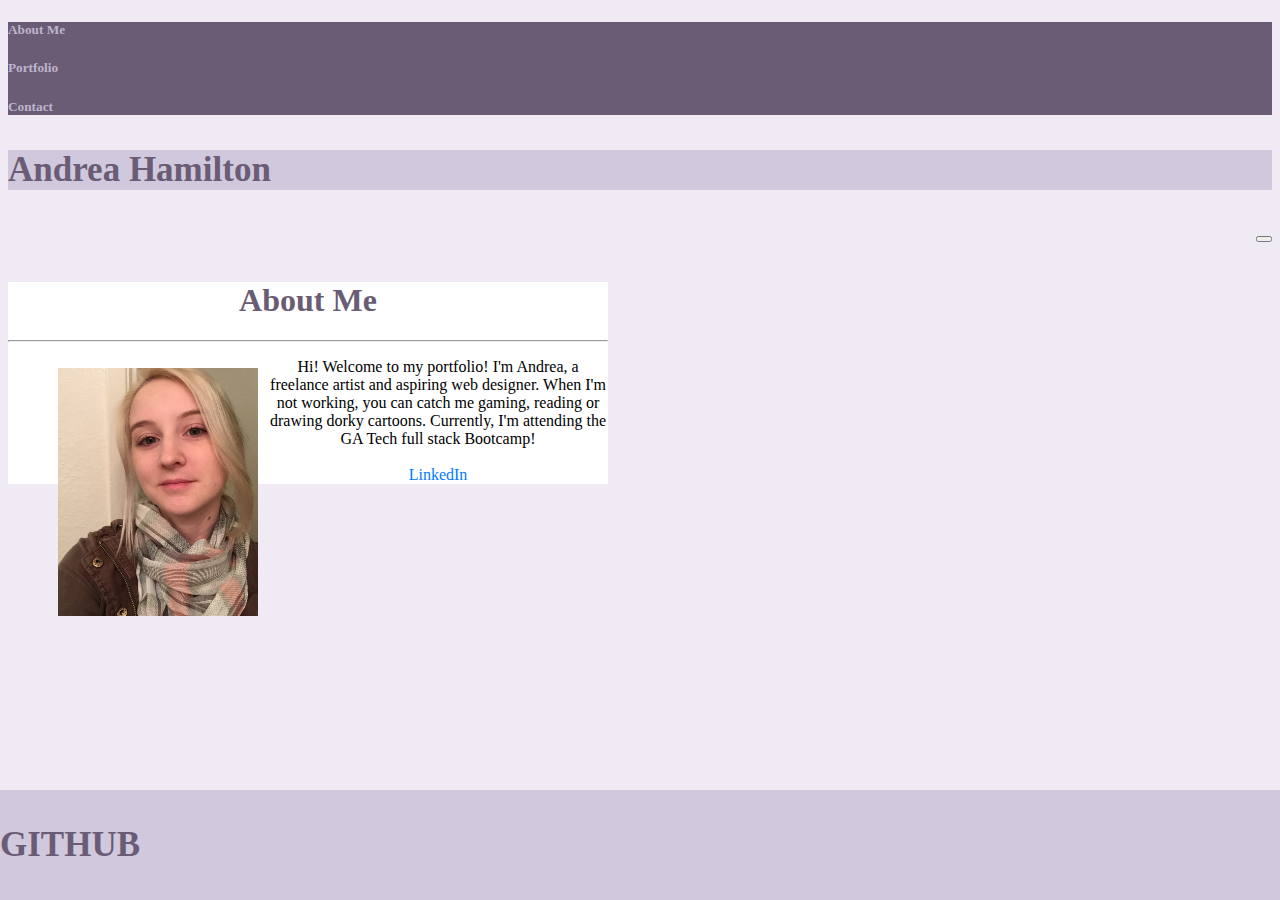
<file: index.html>
<!DOCTYPE html>
<html lang="en">
<head>
  <meta charset="utf-8">
  <meta name="description" content="Contact Me">
  <link rel="stylesheet" href="https://stackpath.bootstrapcdn.com/bootstrap/4.5.0/css/bootstrap.min.css" integrity="sha384-9aIt2nRpC12Uk9gS9baDl411NQApFmC26EwAOH8WgZl5MYYxFfc+NcPb1dKGj7Sk" crossorigin="anonymous"/>
  <link rel="stylesheet" href="./assets/style.css">
  <script src="https://code.jquery.com/jquery-3.5.1.slim.min.js" integrity="sha384-DfXdz2htPH0lsSSs5nCTpuj/zy4C+OGpamoFVy38MVBnE+IbbVYUew+OrCXaRkfj" crossorigin="anonymous"></script>
  <script src="https://cdn.jsdelivr.net/npm/popper.js@1.16.0/dist/umd/popper.min.js" integrity="sha384-Q6E9RHvbIyZFJoft+2mJbHaEWldlvI9IOYy5n3zV9zzTtmI3UksdQRVvoxMfooAo" crossorigin="anonymous"></script>
  <script src="https://stackpath.bootstrapcdn.com/bootstrap/4.5.0/js/bootstrap.min.js" integrity="sha384-OgVRvuATP1z7JjHLkuOU7Xw704+h835Lr+6QL9UvYjZE3Ipu6Tp75j7Bh/kR0JKI" crossorigin="anonymous"></script>
  <title>About Me</title>
</head>

<body>
<!--navbar-->
<header class="pos-f-t">
  <!--navbar-->
  <nav class="navbar navbar-dark">
  </nav>
  <nav class="collapse navbar-dark pt-3 pb-3" id="navbarToggleExternalContent">
      <!--page buttons-->
      <div class="d-flex justify-content-center">
          <a class="nav-item nav-link" href="index.html"><h5>About Me</h5></a>
          <a class="nav-item nav-link" href="portfolio.html"><h5>Portfolio</h5></a>
          <a class="nav-item nav-link" href="contact.html"><h5>Contact</h5></a>
      </div>
  </nav>
  <!--nav bar display-->
  <nav class="navbar navbar-light">
      <a class="navbar-brand ml-5 mt-2" href="#"><h3>Andrea Hamilton</h3></a>
      <div class="navbar-nav float-right text-right pr-3 ">
      <!--hamburger-->
      <button class="navbar-toggler mr-5" type="button" data-toggle="collapse" data-target="#navbarToggleExternalContent" aria-controls="navbarToggleExternalContent" aria-expanded="false" aria-label="Toggle navigation">
          <!-- hamburger icon-->
          <span class="navbar-toggler-icon"></span>
      </button>
      </div>
  </nav>
  <div class="navbar navbar-dark"></div>
</header>



<br>
<br>

<!--main about me content-->
<main class="container containermain my-3 border mt-5 pb-5">
  <div class="row">
    <div class="col-m px-4 pt-4 mb-3">
      <section class="w-100">
        <h1 class="about">About Me</h1>
        <hr class = "mb-4">
        <figure>
          <!--W3C validation returned an error on using align="left" for the image here, but I could get absolutely nothing else to work.-->
          <!--main pcture-->
          <img class ="mr-2 mb-1 alignleft mypicture" src="./assets/images/mycuteface.jpg" alt="Picture of Me" >
        </figure>
        <div class="text-center" >
          <p class = "mt-5">Hi! Welcome to my portfolio! I'm Andrea, a freelance artist and aspiring web designer. 
          When I'm not working, you can catch me gaming, reading or drawing dorky cartoons. Currently, I'm attending the GA Tech
          full stack Bootcamp!
          <br><br>
          <a href="https://www.linkedin.com/in/andrea-hamilton-190b641a8/">LinkedIn</a>
      </section>
    </div>
  </div>
</main>

<!-- Footer -->
<footer class="footer footer-light fixed-bottom p-3">
  
  <div class="container-fluid text-center text-md-left">
      <div class="row">
          <section class="col align-self-center">
              <a class="text-center" href="https://github.com/arhamilton92/responsive-portfolio"><h3>GITHUB</h3></a>
          </section>
      </div>
  </div>
</footer>
</body>
</html>
</file>
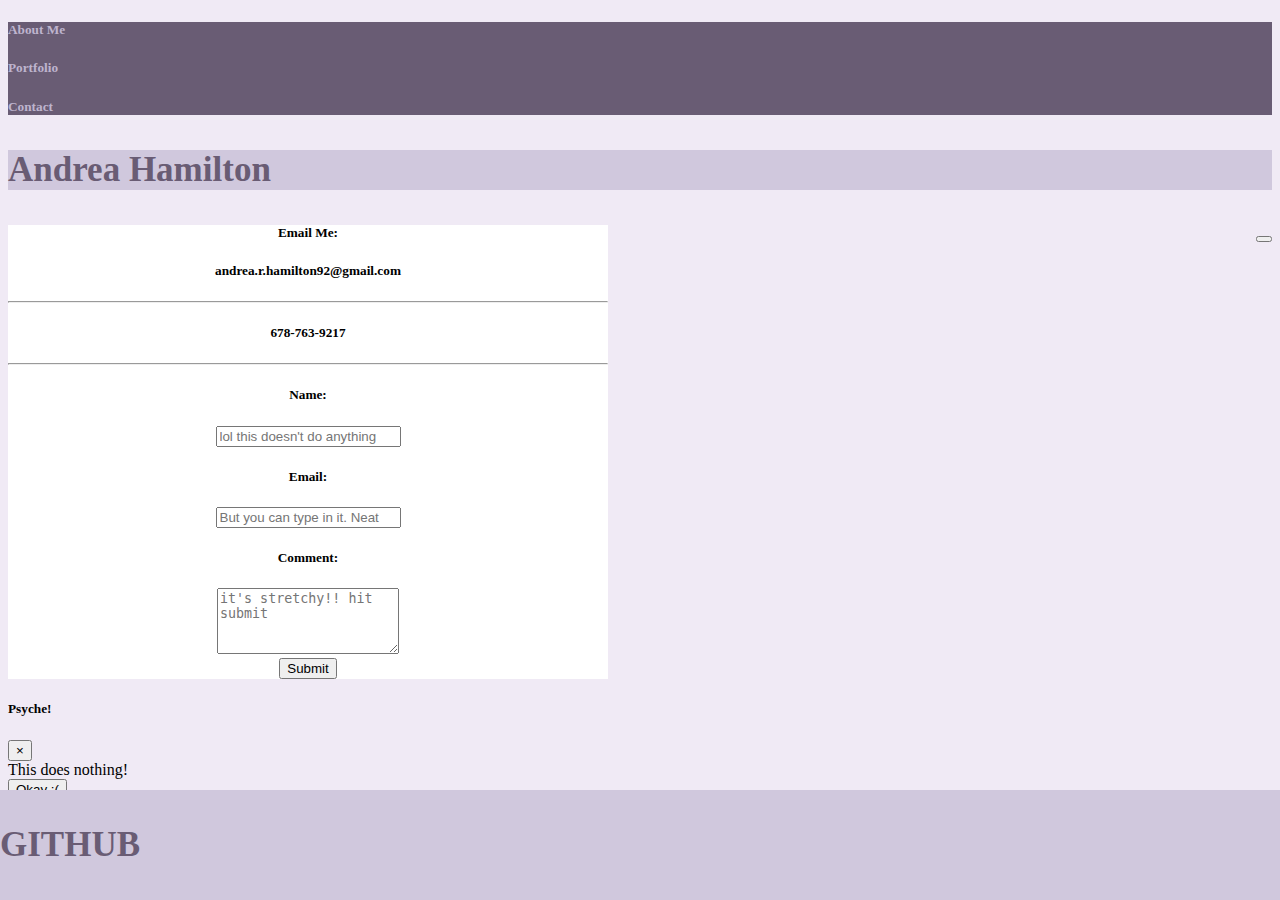
<file: contact.html>
<!DOCTYPE html>
<html lang="en">
<head>
  <meta charset="utf-8">
  <meta name="description" content="Contact Me">
  <link rel="stylesheet" href="https://stackpath.bootstrapcdn.com/bootstrap/4.5.0/css/bootstrap.min.css" integrity="sha384-9aIt2nRpC12Uk9gS9baDl411NQApFmC26EwAOH8WgZl5MYYxFfc+NcPb1dKGj7Sk" crossorigin="anonymous"/>
  <link rel="stylesheet" href="./assets/style.css">
  <script src="https://code.jquery.com/jquery-3.5.1.slim.min.js" integrity="sha384-DfXdz2htPH0lsSSs5nCTpuj/zy4C+OGpamoFVy38MVBnE+IbbVYUew+OrCXaRkfj" crossorigin="anonymous"></script>
  <script src="https://cdn.jsdelivr.net/npm/popper.js@1.16.0/dist/umd/popper.min.js" integrity="sha384-Q6E9RHvbIyZFJoft+2mJbHaEWldlvI9IOYy5n3zV9zzTtmI3UksdQRVvoxMfooAo" crossorigin="anonymous"></script>
  <script src="https://stackpath.bootstrapcdn.com/bootstrap/4.5.0/js/bootstrap.min.js" integrity="sha384-OgVRvuATP1z7JjHLkuOU7Xw704+h835Lr+6QL9UvYjZE3Ipu6Tp75j7Bh/kR0JKI" crossorigin="anonymous"></script>
  <title>Contact</title>
</head>

<body>
<!--navbar-->
<header class="pos-f-t">
  <!--navbar-->
  <nav class="navbar navbar-dark">
  </nav>
  <nav class="collapse navbar-dark pt-3 pb-3" id="navbarToggleExternalContent">
      <!--page buttons-->
      <div class="d-flex justify-content-center">
          <a class="nav-item nav-link" href="index.html"><h5>About Me</h5></a>
          <a class="nav-item nav-link" href="portfolio.html"><h5>Portfolio</h5></a>
          <a class="nav-item nav-link" href="contact.html"><h5>Contact</h5></a>
      </div>
  </nav>
  <!--nav bar display-->
  <nav class="navbar navbar-light">
      <a class="navbar-brand ml-5 mt-2" href="#"><h3>Andrea Hamilton</h3></a>
      <div class="navbar-nav float-right text-right pr-3 ">
      <!--hamburger-->
      <button class="navbar-toggler mr-5" type="button" data-toggle="collapse" data-target="#navbarToggleExternalContent" aria-controls="navbarToggleExternalContent" aria-expanded="false" aria-label="Toggle navigation">
          <!-- hamburger icon-->
          <span class="navbar-toggler-icon"></span>
      </button>
      </div>
  </nav>
  <div class="navbar navbar-dark"></div>
</header>

<!--main body/contact form-->
<main class="container containermain contact border mt-5">
  <div class="row">
    <div class="col mt-4">
      <h5>Email Me:</h5>
      <h5>andrea.r.hamilton92@gmail.com</h5> <hr>
      <h5>678-763-9217</h5> <hr>
    </div>
  </div>
  <div class="row">
      <div class="col align-self-center">
          <div class="contact-form mt-3">
              <section class="form-group" >
                <h5 class="col-sm-2" data-name="Name">Name:</h5>
                  <div class="col-sm-10">          
                    <input type="text" class="form-control" placeholder="lol this doesn't do anything">
                  </div>
              </section>
              <section class="form-group">
                <h5 class="col-sm-2" data-name="Email">Email:</h5>
                  <div class="col-sm-10">
                    <input type="email" class="form-control" placeholder="But you can type in it. Neat">
                  </div>
                </section>
              <section class="form-group">
                <h5 class="col-sm-2" data-name="Comment">Comment:</h5>
                  <div class="col-sm-10">
                    <textarea class="form-control" rows="4" placeholder="it's stretchy!! hit submit" ></textarea>
                  </div>
                </section>
              <section class="form-group">        
                  <div class="col-sm-2 col-sm-10 pb-3" >
                    <button type="submit" class="btn btn-info" data-toggle="modal" data-target="#exampleModal">Submit</button>
                  </div>
              </section>
          </div>
      </div>
  </div>
</main>

<!-- Modal -->
<aside class="modal fade" id="exampleModal" role="dialog" aria-hidden="true">
  <div class="modal-dialog" role="document">
    <section class="modal-content">
      <div class="modal-header">
        <h5 class="modal-title" id="exampleModalLabel">Psyche!</h5>
        <button type="button" class="close" data-dismiss="modal" aria-label="Close">
          <span aria-hidden="true">&times;</span>
        </button>
      </div>
      <div class="modal-body">
        This does nothing!
      </div>
      <div class="modal-footer">
        <button type="button" class="btn btn-info" data-dismiss="modal">Okay :(</button>
      </div>
    </section>
  </div>
</aside>

<!-- Footer -->
<footer class="footer footer-light fixed-bottom p-3">
  <div class="container-fluid text-center text-md-left">
      <div class="row">
          <section class="col align-self-center">
              <a class="text-center" href="https://github.com/arhamilton92/responsive-portfolio"><h3>GITHUB</h3></a>
          </section>
      </div>
  </div>
</footer>
</body>
</html>
</file>
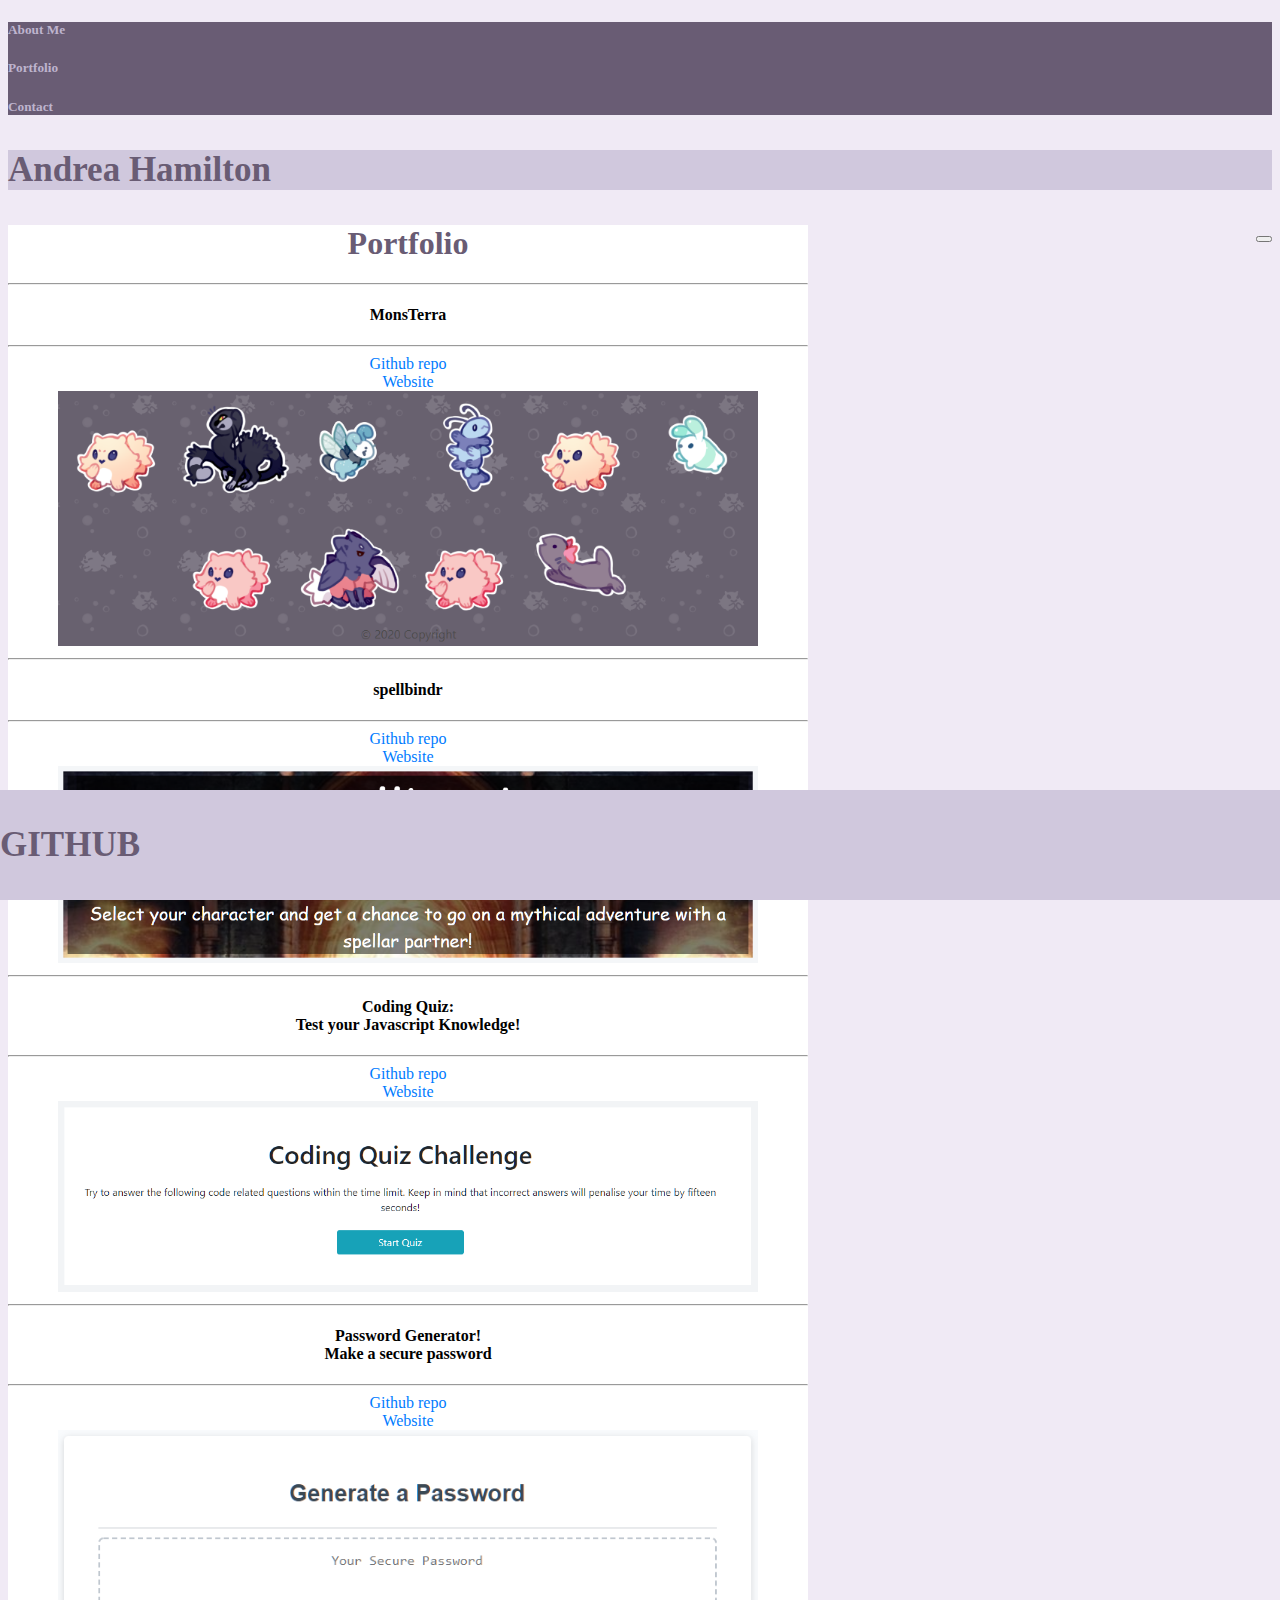
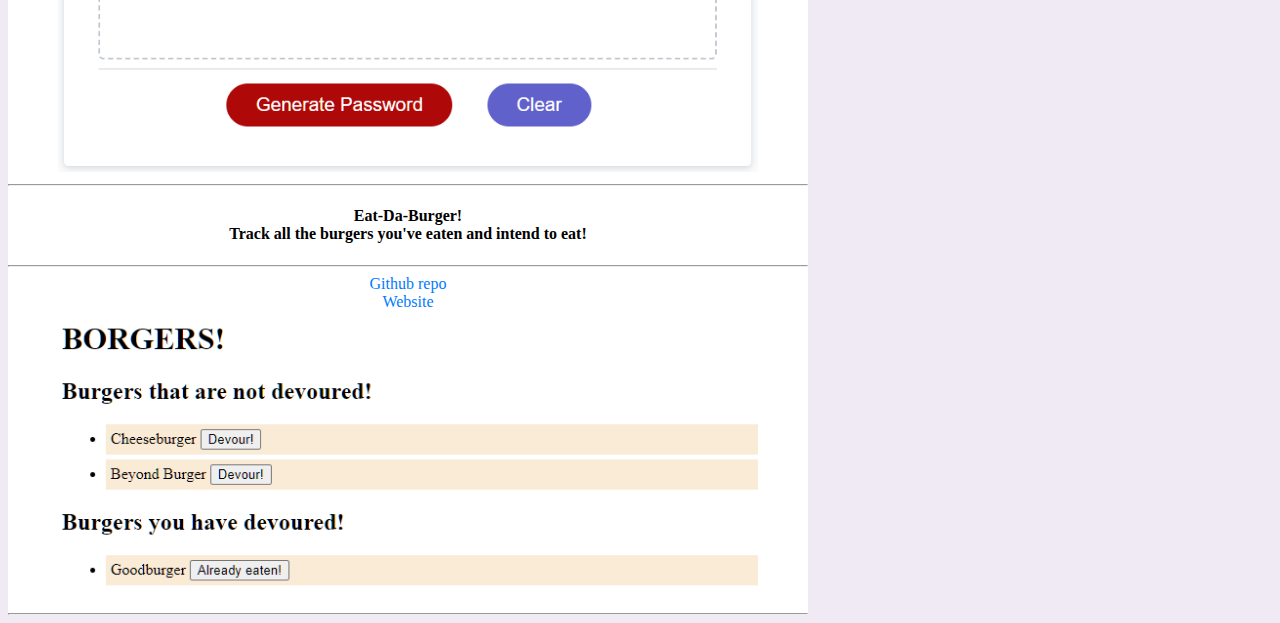
<file: portfolio.html>
<!DOCTYPE html>
<html lang="en">
<head>
    <meta charset="utf-8">
    <meta name="description" content="Contact Me">
    <link rel="stylesheet" href="https://stackpath.bootstrapcdn.com/bootstrap/4.5.0/css/bootstrap.min.css" integrity="sha384-9aIt2nRpC12Uk9gS9baDl411NQApFmC26EwAOH8WgZl5MYYxFfc+NcPb1dKGj7Sk" crossorigin="anonymous"/>
    <link rel="stylesheet" href="./assets/style.css">
    <script src="https://code.jquery.com/jquery-3.5.1.slim.min.js" integrity="sha384-DfXdz2htPH0lsSSs5nCTpuj/zy4C+OGpamoFVy38MVBnE+IbbVYUew+OrCXaRkfj" crossorigin="anonymous"></script>
    <script src="https://cdn.jsdelivr.net/npm/popper.js@1.16.0/dist/umd/popper.min.js" integrity="sha384-Q6E9RHvbIyZFJoft+2mJbHaEWldlvI9IOYy5n3zV9zzTtmI3UksdQRVvoxMfooAo" crossorigin="anonymous"></script>
    <script src="https://stackpath.bootstrapcdn.com/bootstrap/4.5.0/js/bootstrap.min.js" integrity="sha384-OgVRvuATP1z7JjHLkuOU7Xw704+h835Lr+6QL9UvYjZE3Ipu6Tp75j7Bh/kR0JKI" crossorigin="anonymous"></script>
    <title>Portfolio</title>
</head>

<body>
<!--nav bar-->
<header class="pos-f-t">
    <nav class="navbar navbar-dark">
    </nav>
    <nav class="collapse navbar-dark pt-3 pb-3" id="navbarToggleExternalContent">
        <!--page buttons-->
        <div class="d-flex justify-content-center">
            <a class="nav-item nav-link" href="index.html"><h5>About Me</h5></a>
            <a class="nav-item nav-link" href="portfolio.html"><h5>Portfolio</h5></a>
            <a class="nav-item nav-link" href="contact.html"><h5>Contact</h5></a>
        </div>
    </nav>
    <!--nav bar display-->
    <nav class="navbar navbar-light">
        <a class="navbar-brand ml-5 mt-2" href="#"><h3>Andrea Hamilton</h3></a>
        <div class="navbar-nav float-right text-right pr-3 ">
        <!--hamburger-->
        <button class="navbar-toggler mr-5" type="button" data-toggle="collapse" data-target="#navbarToggleExternalContent" aria-controls="navbarToggleExternalContent" aria-expanded="false" aria-label="Toggle navigation">
            <!-- hamburger icon-->
            <span class="navbar-toggler-icon"></span>
        </button>
        </div>
    </nav>
    <div class="navbar navbar-dark"></div>
</header>


<!--Portfolio-->
<main class="container containerportfolio my-3 border mt-5">
    <section class="row">
        <div class="col-m px-4 pt-4 w-100" style="text-align:center;">
            <h1 style="text-align:center">Portfolio</h1>
            <hr>
            <h4 >MonsTerra</h4><hr>
            <a href="https://github.com/arhamilton92/MonsTerra">Github repo</a><br>
            <a href="https://agile-island-67083.herokuapp.com/">Website</a><br>
            <img class="responsive m-3 mb-5 portfolio-pic" src="./assets/images/monsterra.png" alt="spellbindr" ><hr>
            <h4 >spellbindr</h4><hr>
            <a href="https://github.com/arhamilton92/spellbindr">Github repo</a><br>
            <a href="https://arhamilton92.github.io/spellbindr/">Website</a><br>
            <img class="responsive m-3 mb-5 portfolio-pic" src="./assets/images/spellbindr.png" alt="spellbindr" ><hr>
            <h4>Coding Quiz: <br> Test your Javascript Knowledge!</h4><hr>
            <a href="https://github.com/arhamilton92/timed-coding-quiz">Github repo</a><br>
            <a href="https://arhamilton92.github.io/timed-coding-quiz/">Website</a><br>
            <img class="responsive m-3 mb-5 portfolio-pic" src="./assets/images/codingquiz.png" alt="coding quiz" ><hr>
            <h4>Password Generator! <br> Make a secure password</h4><hr>
            <a href="https://github.com/arhamilton92/secure-password-generator">Github repo</a><br>
            <a href="https://arhamilton92.github.io/secure-password-generator/">Website</a><br>
            <img class="responsive m-3 mb-5 portfolio-pic" src="./assets/images/passwordgenerator.png" alt="password generator" ><hr>
            <h4>Eat-Da-Burger! <br> Track all the burgers you've eaten and intend to eat!</h4><hr>
            <a href="https://github.com/arhamilton92/burger-tracker">Github repo</a><br>
            <a href="https://belle-choucroute-23250.herokuapp.com/">Website</a><br>
            <img class="responsive m-3 mb-5 portfolio-pic" src="./assets/images/borger.png" alt="borger nommer" ><hr>
        </div>
    </section>
</main>

<!-- This is just for spacing, so that the footer does not overlap content-->
<div class="container sm-1">
</div>

<!-- Footer -->
<footer class="footer footer-light fixed-bottom p-3">
    <div class="container-fluid text-center text-md-left">
        <div class="row">
            <section class="col align-self-center">
                <a class="text-center" href="https://github.com/arhamilton92/responsive-portfolio"><h3>GITHUB</h3></a>
            </section>
        </div>
    </div>
</footer>
</body>
</html>
</file>
<file: assets/style.css>
body {
    background-color: rgb(240, 234, 245);
}

a {
    color: #007bff;
    text-decoration: none;
    background-color: transparent;
}

h1 {
    color: rgb(105, 92, 116);
    font-family: serif;
    font-weight: 800;
}

h3 {
    color: rgb(105, 92, 116);
    font-family: serif;
    font-weight: 800;
    font-size: 35px;
}

.navbar-dark {
    background-color: rgb(105, 92, 116);
}

.navbar-light {
    background-color: rgb(208, 200, 221);
}

.nav-item {
    color: rgb(190, 180, 206);
}

.footer-light {
    background-color: rgb(208, 200, 221);
}

.fixed-bottom {
    position: fixed;
    right: 0;
    bottom: 0;
    left: 0;
    z-index: 1030;
}

.container {
    background-color: white;
    text-align: center;
}

.about {
    text-align: center;
    color: rgb(105, 92, 116);
}

.portfolio-pic {
    width: 700px;
}

.mypicture {
    max-width: 200px;
    float: left;
    margin: 10px;
}

@media (min-width: 950px) {
    .containerportfolio {max-width: 800px};
}
@media (min-width: 950px) {
    .containermain {max-width: 600px};
}



    .float-right {
        float: right;
    }

    .pr-3, .px-3 {
        padding-right: 1;
    }
    .text-right {
        text-align: right;
    }
</file>
